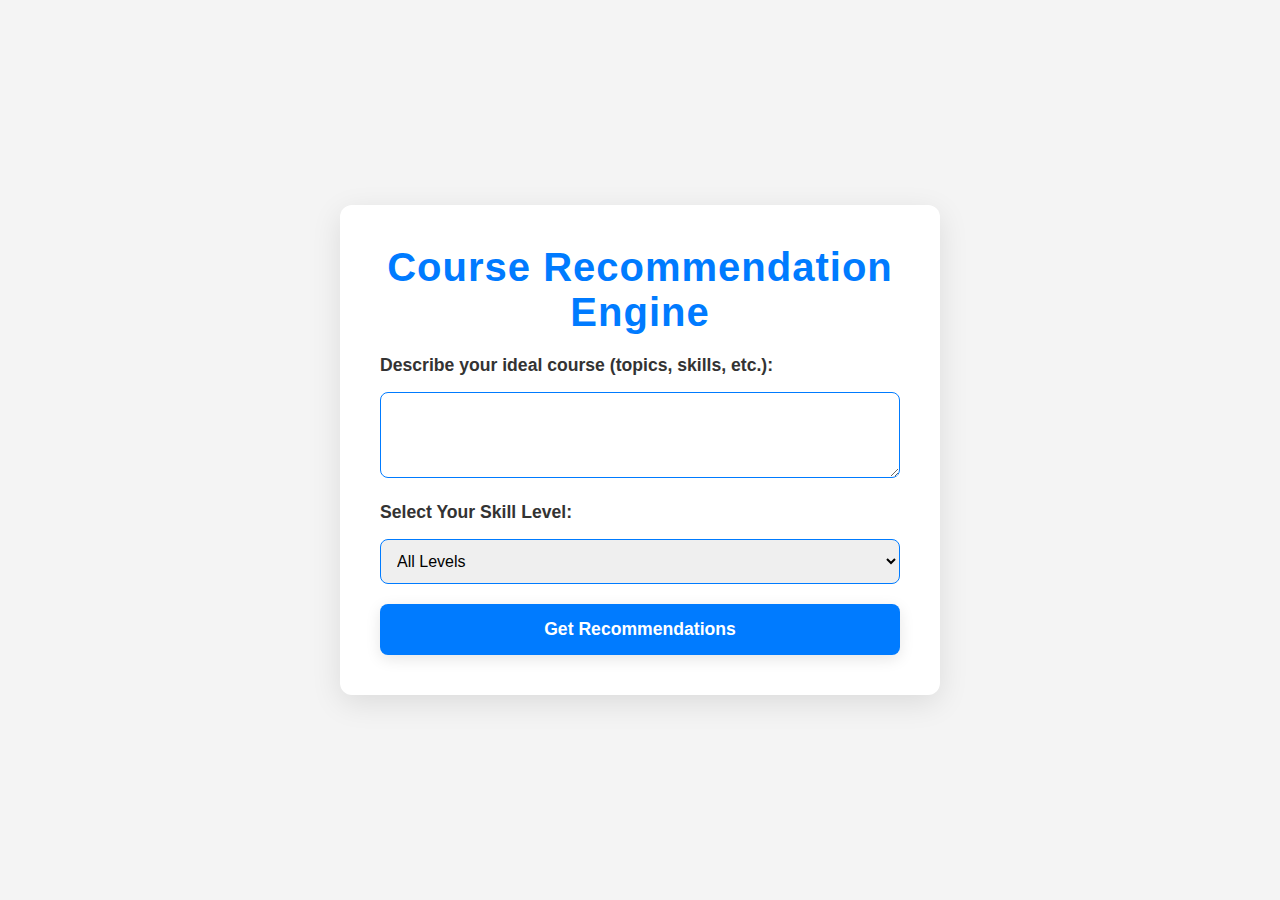
<file: templates/index.html>
<!DOCTYPE html>
<html lang="en">
<head>
    <meta charset="UTF-8">
    <meta name="viewport" content="width=device-width, initial-scale=1.0">
    <title>Course Recommendation</title>
    <script>
        function suggestNextWord() {
            const input = document.getElementById("preferences").value;
            fetch('/predict_next_word', {
                method: 'POST',
                headers: {
                    'Content-Type': 'application/json',
                },
                body: JSON.stringify({ text: input })
            })
            .then(response => response.json())
            .then(data => {
                document.getElementById("suggestion").innerHTML = "Next Word Suggestions: " + data.next_words.join(', ');
            });
        }
    </script>
    <style>
        * {
            margin: 0;
            padding: 0;
            box-sizing: border-box;
        }

        body {
            font-family: 'Helvetica Neue', Arial, sans-serif;
            background-color: #f4f4f4;
            color: #333;
            display: flex;
            justify-content: center;
            align-items: center;
            height: 100vh;
            padding: 20px;
        }

        h1 {
            text-align: center;
            color: #007BFF;
            font-size: 2.5em;
            margin-bottom: 20px;
            letter-spacing: 1px;
        }

        .container {
            max-width: 600px;
            background: white;
            padding: 40px;
            border-radius: 12px;
            box-shadow: 0 8px 30px rgba(0, 0, 0, 0.1);
            transition: all 0.3s ease;
        }

        .container:hover {
            box-shadow: 0 10px 40px rgba(0, 0, 0, 0.15);
        }

        label {
            font-weight: bold;
            color: #333;
            font-size: 1.1em;
            margin-bottom: 8px;
            display: block;
        }

        textarea, select {
            width: 100%;
            padding: 12px;
            font-size: 1em;
            border: 1px solid #007BFF;
            border-radius: 8px;
            margin-top: 8px;
            margin-bottom: 20px;
            box-sizing: border-box;
            transition: border-color 0.3s ease;
        }

        textarea:focus, select:focus {
            border-color: #0056b3;
            outline: none;
        }

        textarea {
            resize: vertical;
        }

        #suggestion {
            color: #007BFF;
            font-weight: bold;
            margin-top: 10px;
            font-size: 0.9em;
        }

        input[type="submit"] {
            background-color: #007BFF;
            color: white;
            padding: 15px 0;
            border: none;
            border-radius: 8px;
            cursor: pointer;
            font-size: 1.1em;
            font-weight: bold;
            width: 100%;
            transition: background-color 0.3s ease;
            box-shadow: 0 4px 15px rgba(0, 0, 0, 0.1);
        }

        input[type="submit"]:hover {
            background-color: #0056b3;
        }

        @media (max-width: 600px) {
            .container {
                padding: 30px;
            }

            h1 {
                font-size: 2em;
            }

            input[type="submit"] {
                padding: 12px 0;
                font-size: 1em;
            }
        }
    </style>
</head>
<body>

    <div class="container">
        <h1>Course Recommendation Engine</h1>
        
        <form action="/recommend" method="post">
            <label for="preferences">Describe your ideal course (topics, skills, etc.):</label>
            <textarea id="preferences" name="preferences" rows="4" onkeyup="suggestNextWord()" required></textarea>
        
            <label for="skill_level">Select Your Skill Level:</label>
            <select name="skill_level" id="skill_level" required>
                <option value="all">All Levels</option>
                <option value="beginner">Beginner</option>
                <option value="intermediate">Intermediate</option>
                <option value="expert">Expert</option>
            </select>
    
            <span id="suggestion"></span>
            <input type="submit" value="Get Recommendations">
        </form>
    </div>

</body>
</html>
</file>
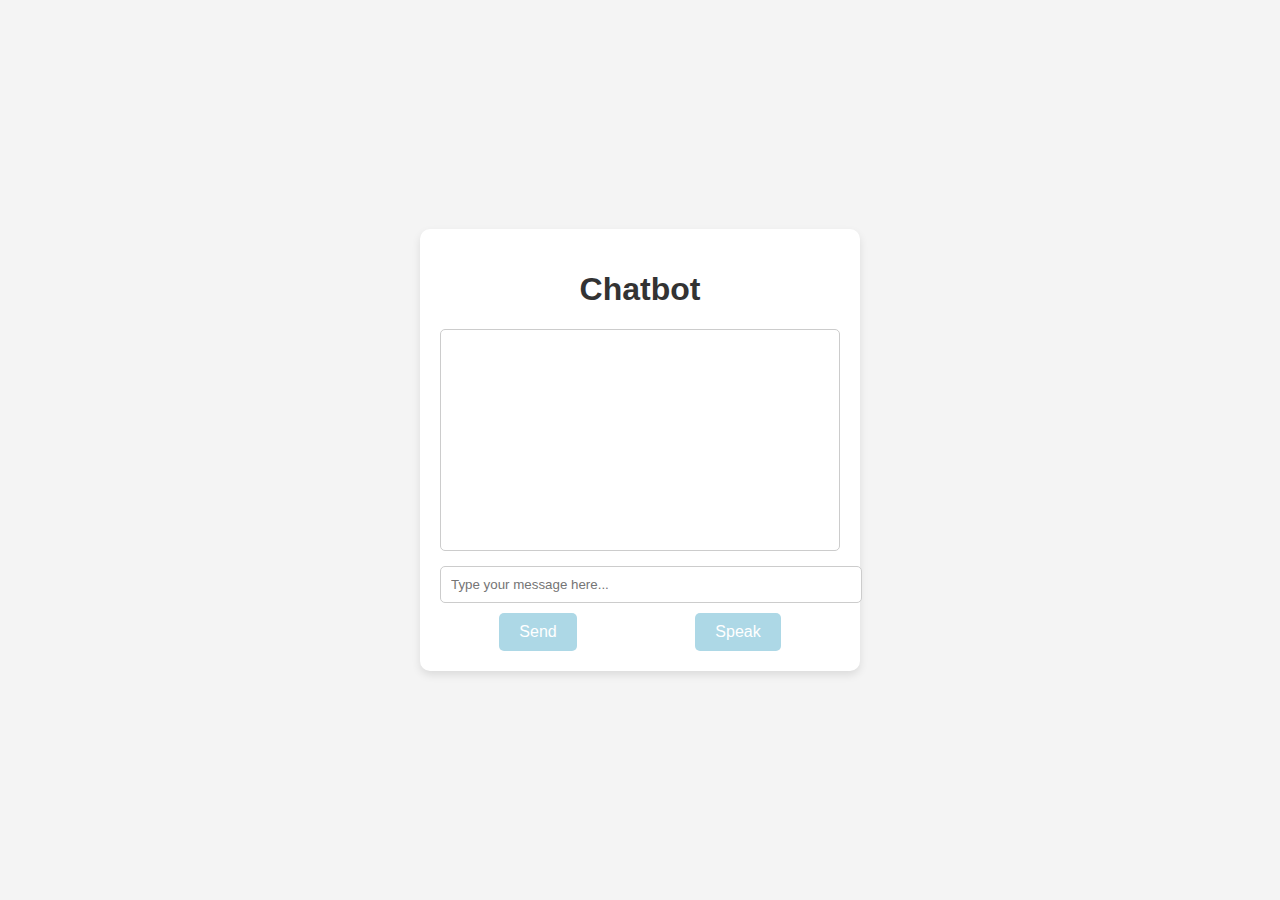
<file: templates/chatbot.html>
<!DOCTYPE html>
<html lang="en">
<head>
    <meta charset="UTF-8">
    <meta name="viewport" content="width=device-width, initial-scale=1.0">
    <title>Chatbot</title>
    <style>
        body {
            font-family: Arial, sans-serif;
            background-color: #f4f4f4;
            display: flex;
            justify-content: center;
            align-items: center;
            height: 100vh;
            margin: 0;
        }

        .chat-container {
            background-color: white;
            width: 400px;
            padding: 20px;
            border-radius: 10px;
            box-shadow: 0 4px 8px rgba(0, 0, 0, 0.1);
            text-align: center;
        }

        .chat-container h1 {
            color: #333;
        }

        #display {
            height: 200px;
            border: 1px solid #ccc;
            border-radius: 5px;
            padding: 10px;
            overflow-y: auto;
            margin-bottom: 15px;
        }

        #message {
            width: 100%;
            padding: 10px;
            border: 1px solid #ccc;
            border-radius: 5px;
            margin-bottom: 10px;
        }

        .buttons {
            display: flex;
            justify-content: space-around;
        }

        .btn {
            padding: 10px 20px;
            border: none;
            border-radius: 5px;
            cursor: pointer;
            background-color: lightblue;
            color: white;
            font-size: 16px;
        }

        .btn:hover {
            background-color: #0099cc;
        }
    </style>
</head>
<body>

<div class="chat-container">
    <h1>Chatbot</h1>
    <div id="display"></div>
    <input type="text" id="message" placeholder="Type your message here...">
    
    <div class="buttons">
        <button class="btn" id="send">Send</button>
        <button class="btn" id="voice">Speak<audio id="beep-sound" src="beep.mp3" preload="auto"></audio></button>
    </div>
    
</div>

<script>
    const beepSound = document.getElementById('beep-sound');
    let recognition;

    // Initialize SpeechRecognition only if the browser supports it
    if (window.SpeechRecognition || window.webkitSpeechRecognition) {
        recognition = new (window.SpeechRecognition || window.webkitSpeechRecognition)();
        recognition.lang = 'en-US';
        recognition.interimResults = false;
        recognition.maxAlternatives = 1;

        recognition.onresult = function(event) {
            const message = event.results[0][0].transcript;
            appendMessage(`You: ${message}`);
            fetchResponse(message);
        };

        recognition.onerror = function(event) {
            appendMessage("Error occurred in recognition: " + event.error);
        };
    }

    document.getElementById('send').addEventListener('click', sendMessage);
    document.getElementById('voice').addEventListener('mousedown', startVoiceRecognition);
    document.getElementById('voice').addEventListener('mouseup', stopVoiceRecognition);

    function sendMessage() {
        const message = document.getElementById('message').value;
        if (message.trim() === "") return;

        appendMessage(`You: ${message}`);
        fetchResponse(message);
        document.getElementById('message').value = "";
    }

    function startVoiceRecognition() {
        if (recognition) {
            beepSound.play();
            recognition.start();
        } else {
            appendMessage("Speech recognition is not supported in this browser.");
        }
    }

    function stopVoiceRecognition() {
        if (recognition) {
            beepSound.pause();
            beepSound.currentTime = 0; // Reset beep sound
            recognition.stop();  // Stop recognition when mouse is released
        }
    }

    function fetchResponse(message) {
        fetch('/chat', {
            method: 'POST',
            headers: { 'Content-Type': 'application/json' },
            body: JSON.stringify({ message: message }),
        })
        .then(response => response.json())
        .then(data => {
            appendMessage(`ZEN: ${data.response}`);
        })
        .catch(error => {
            appendMessage(`Error: Could not fetch response. ${error}`);
        });
    }

    function appendMessage(msg) {
        const display = document.getElementById('display');
        display.innerHTML += `<div>${msg}</div>`;
        display.scrollTop = display.scrollHeight; // Scroll to the bottom
    }
</script>

</body>
</html>
</file>
